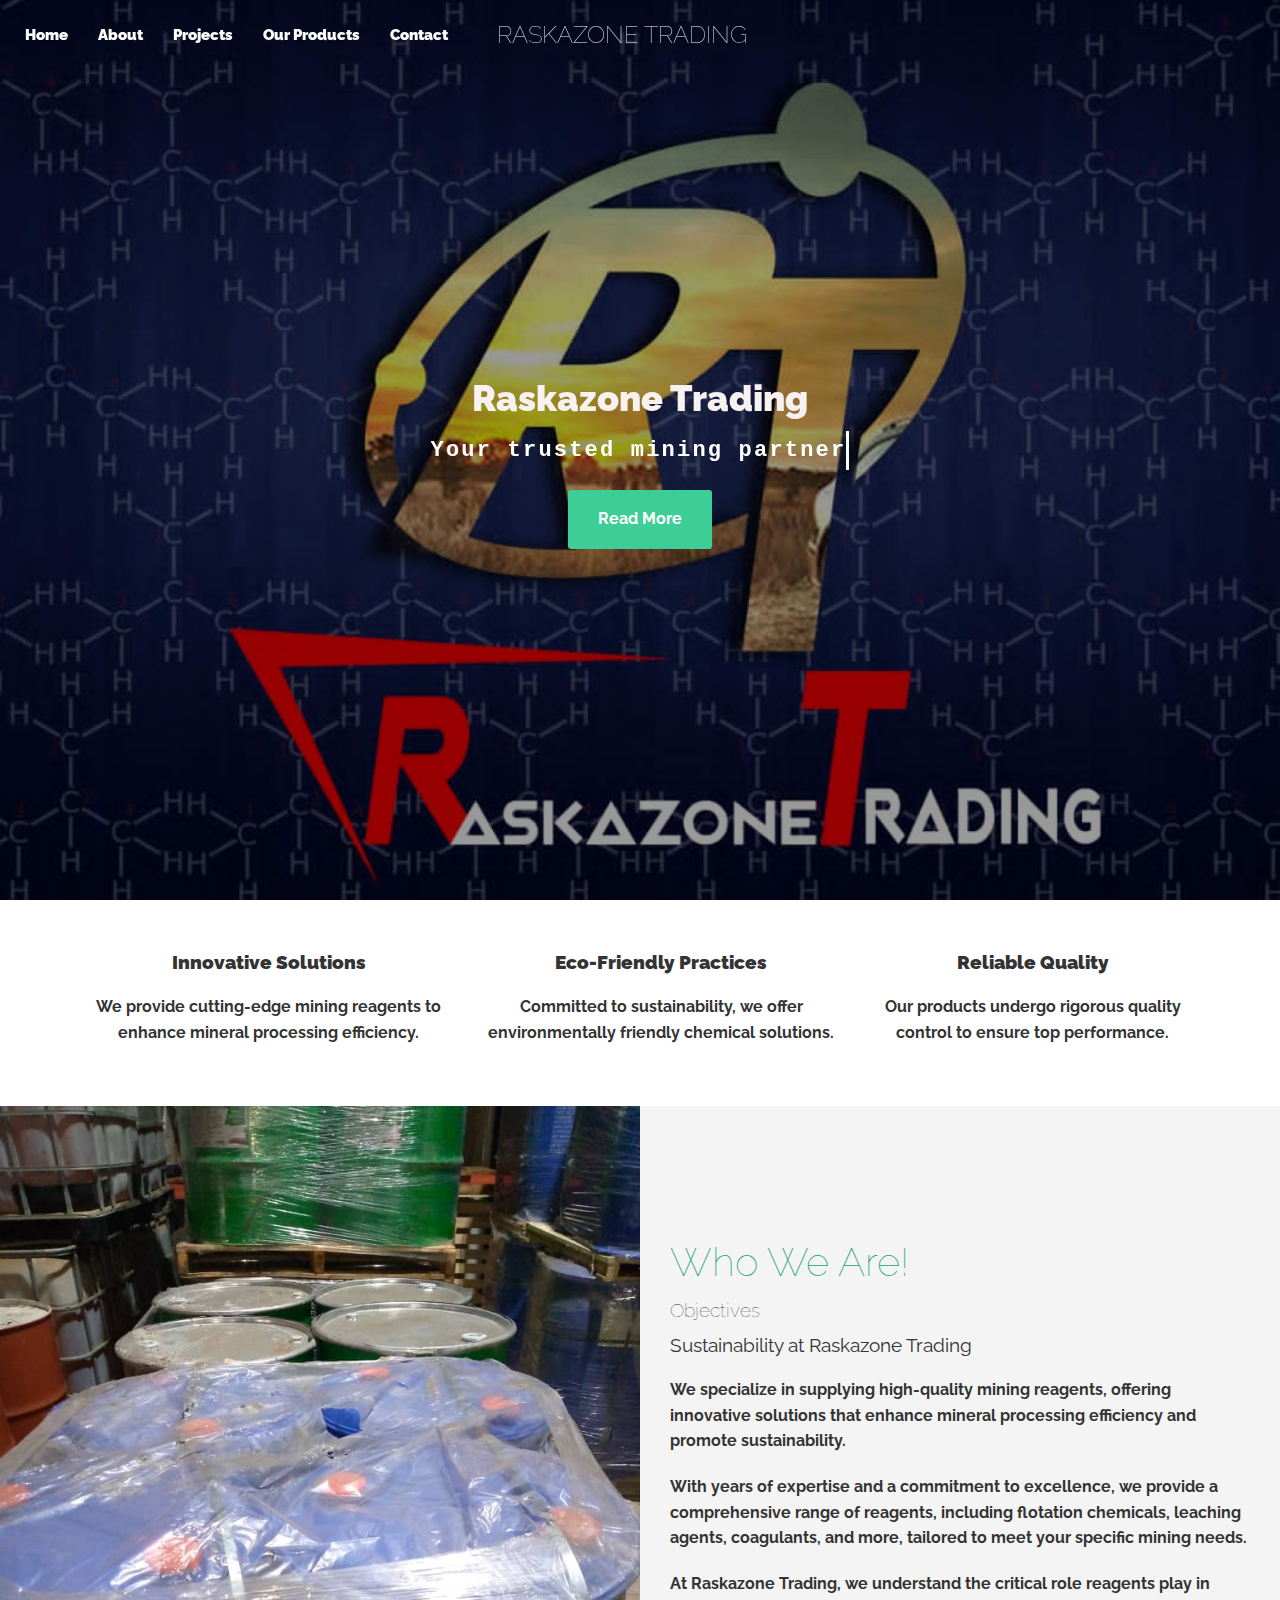
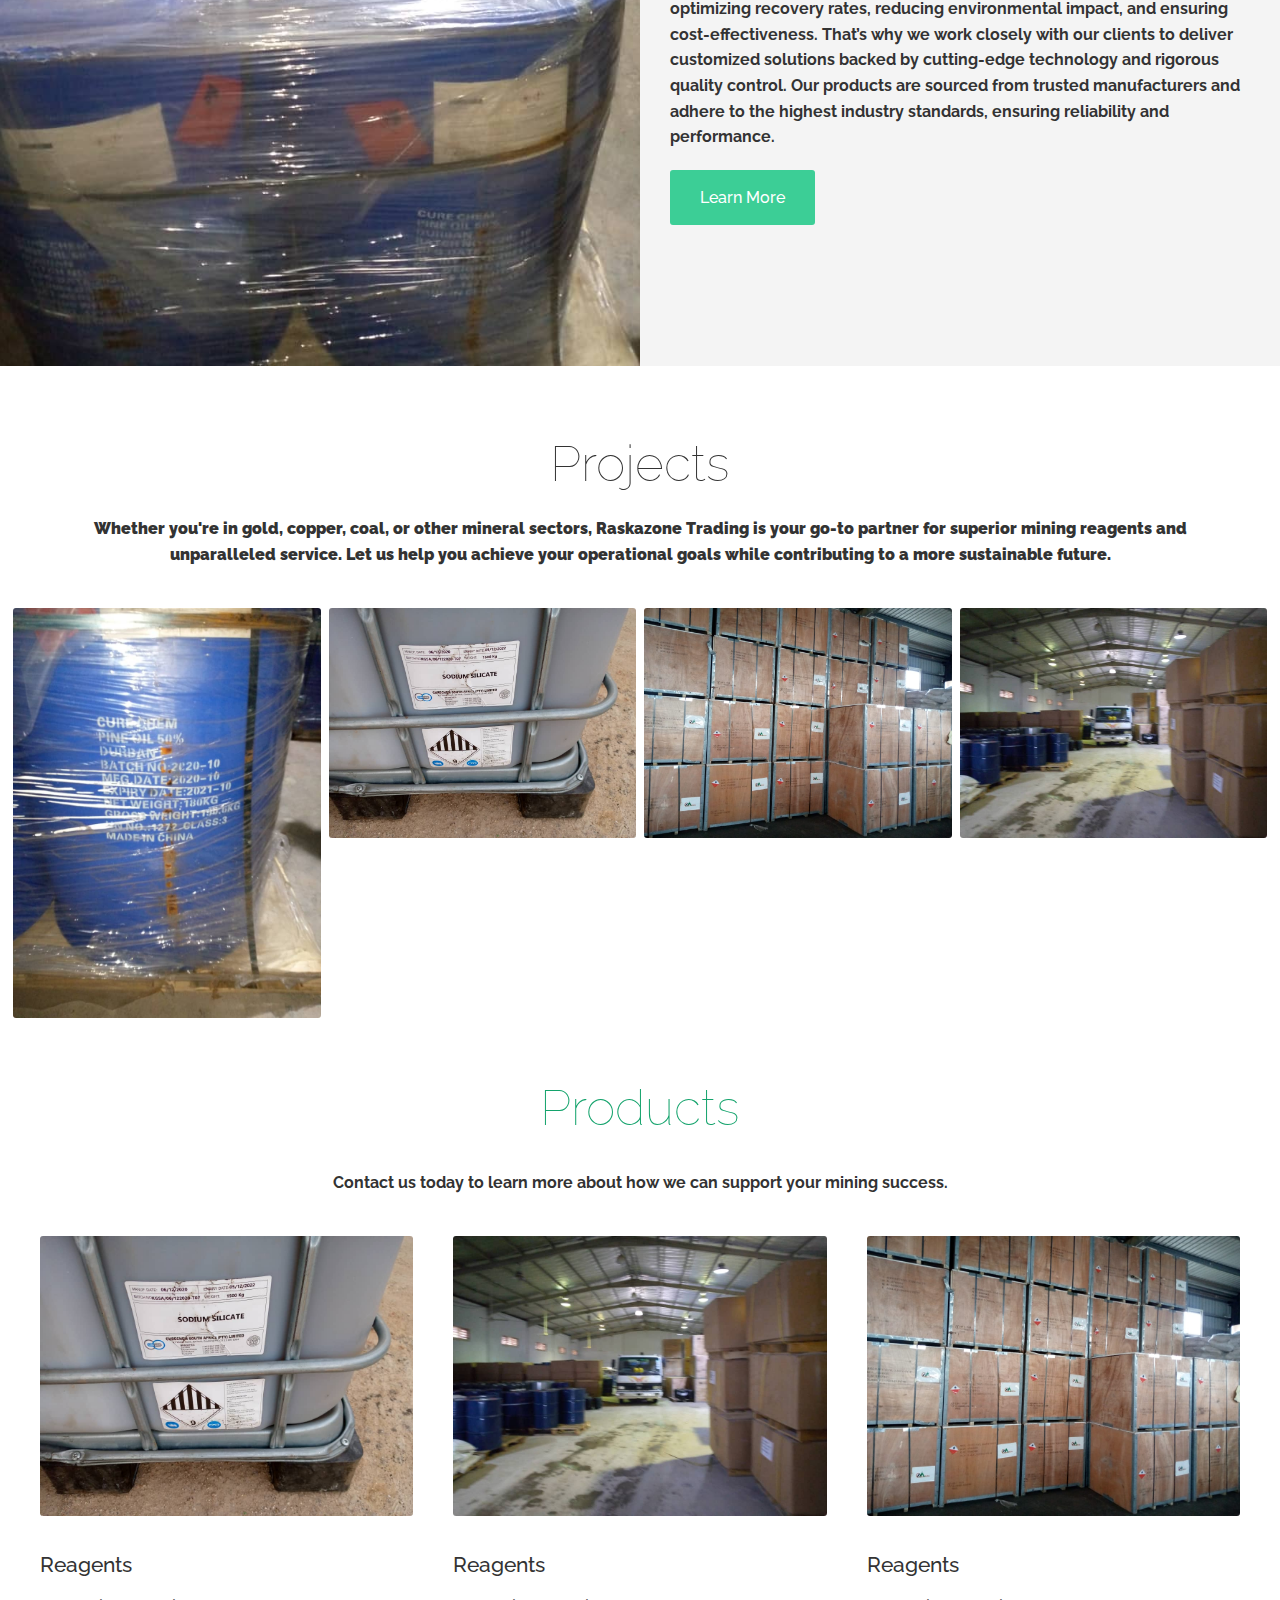
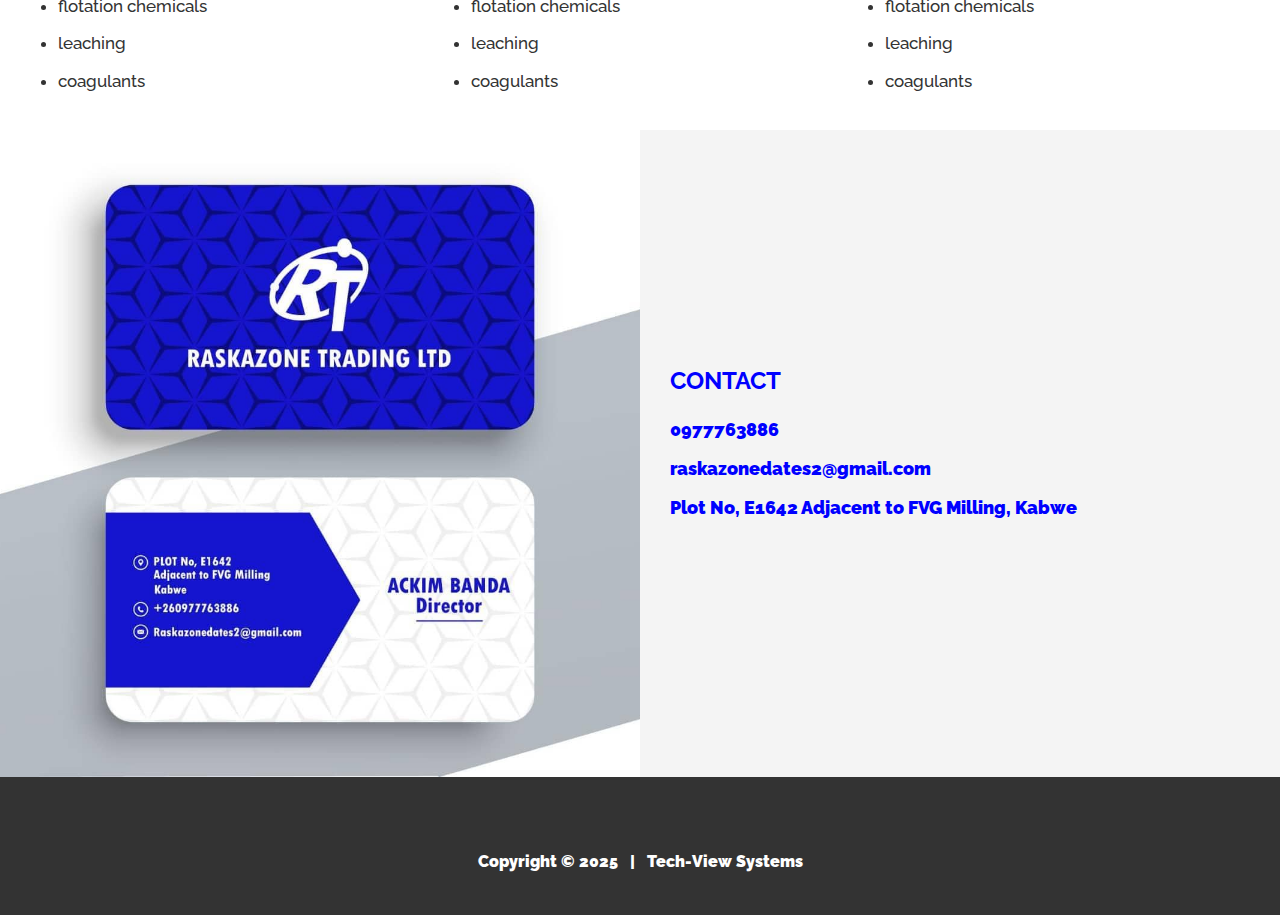
<file: raskazonetrading/index.html>
<!DOCTYPE html>
<html lang="en">

<head>
   <!-- Meta -->
   <meta charset="UTF-8">
   <meta name="viewport" content="width=device-width, initial-scale=1.0">
   <meta name="keywords" content="Hotel Motho, Best hotel in Japan, Japanese hotel, Luxurious hotel, Motho">
   <meta name="description" content="Hotel Motho is the most luxurious Hotel in Japan">
   <meta http-equiv="X-UA compatible" content="ie=edge">

   <!-- External links -->
   <link rel="stylesheet" href="https://cdnjs.cloudflare.com/ajax/libs/font-awesome/5.15.1/css/all.min.css"
      integrity="sha512-+4zCK9k+qNFUR5X+cKL9EIR+ZOhtIloNl9GIKS57V1MyNsYpYcUrUeQc9vNfzsWfV28IaLL3i96P9sdNyeRssA=="
      crossorigin="anonymous" />
   <link rel="stylesheet" href="css/lightbox.min.css">
   <link rel="stylesheet" href="css/style.css">
   <link rel="stylesheet" href="css/utilities.css">

   <!-- Js links -->
   <script src="https://code.jquery.com/jquery-3.5.1.min.js"
      integrity="sha256-9/aliU8dGd2tb6OSsuzixeV4y/faTqgFtohetphbbj0="
      crossorigin="anonymous"></script>
   <script src="js/lightbox.min.js"></script>
   <script src="js/script.js" async></script>
   <title>Raskazone Trading</title>

   <!-- Favicon --> 
   <link rel="apple-touch-icon" sizes="180x180" href="./img/favicon/apple-touch-icon.png">
   <link rel="icon" type="image/png" sizes="32x32" href="./img/favicon/favicon-32x32.png">
   <link rel="icon" type="image/png" sizes="16x16" href="./img/favicon/favicon-16x16.png">
   <link rel="icon" sizes="192x192" href="./img/favicon/android-chrome-192x192.png">
   <link rel="icon" sizes="512x512" href="./img/favicon/android-chrome-512x512.png">
   <link rel="manifest" href="img/favicon/site.webmanifest">
</head>

<body id="home">
   <header class="hero">
      <div id="navbar" class="navbar top">
         <h1 class="logo">
            <a href="#home">
               <span class="text-primary"><!--<i class="fas fa-spa"></i>--> <span style="color: rgb(248, 241, 241);">RASKAZONE TRADING</span></span>
            </a>
         </h1>
         <nav>
            <ul>
               <li><a href="#home">Home</a></li>
               <li><a href="#about">About</a></li>
               <li><a href="#kitchen">Projects</a></li>
               <li><a href="#rooms">Our Products</a></li>
               <li><a href="#contact">Contact</a></li>
            </ul>
         </nav>

         <div class="social">
            <ul>
               <li><a href="" rel="noreferrer noopener"><i class="fab fa-facebook"></i></a></li>
               <li><a href="" rel="noreferrer noopener"><i class="fab fa-twitter"></i></a></li>
               <li><a href="" rel="noreferrer noopener"><i class="fab fa-instagram"></i></a></li>
               <li><a href="" rel="noreferrer noopener"><i class="fab fa-linkedin"></i></a></li>
            </ul>
         </div>
      </div>

      <div class="content">
         <h5 class="zoom"><strong>Raskazone Trading<strong></h5>

         <p class="typewriter">Your trusted mining partner</p>
         <a href="about.html" class="btn btn-primary">
         <i class="fas fa-chevron-right"></i> Read More
      </a>
     </div>
 </header>
<!--
 <section id="sustainability">
   <div class="flex-items">
       <div>
           <h3><strong>Sustainability at Raskazone Trading</strong></h3>
           <p><strong>We specialize in supplying high-quality mining reagents, offering innovative solutions that enhance mineral processing efficiency and promote sustainability.</strong></p>
           <p><strong>With years of expertise and a commitment to excellence, we provide a comprehensive range of reagents, including flotation chemicals, leaching agents, coagulants, and more, tailored to meet your specific mining needs.</strong></p>
           <p><strong>At Raskazone Trading, we understand the critical role reagents play in optimizing recovery rates, reducing environmental impact, and ensuring cost-effectiveness. That’s why we work closely with our clients to deliver customized solutions backed by cutting-edge technology and rigorous quality control. Our products are sourced from trusted manufacturers and adhere to the highest industry standards, ensuring reliability and performance.</strong></p>
       </div>
   </div>
</section>-->

<!-- About: Icons Section -->
<div class="main-container">
   <section id="about" class="icons">
       <div class="flex-items">
           <div>
               <i class="fas fa-flask fa-2x"></i>
               <div>
                   <h3><strong>Innovative Solutions</strong></h3>
                   <p><strong>We provide cutting-edge mining reagents to enhance mineral processing efficiency.</strong></p>
               </div>
           </div>

           <div>
               <i class="fas fa-recycle fa-2x"></i>
               <div>
                   <h3><strong>Eco-Friendly Practices</strong></h3>
                   <p><strong>Committed to sustainability, we offer environmentally friendly chemical solutions.</strong></p>
               </div>
           </div>

           <div>
               <i class="fas fa-shield-alt fa-2x"></i>
               <div>
                   <h3><strong>Reliable Quality</strong></h3>
                   <p><strong>Our products undergo rigorous quality control to ensure top performance.</strong></p>
               </div>
           </div>
       </div>
   </section>
</div>

   <!-- About: icons
   <div class="main-container">
      <section id="about" class="icons">
         <div class="flex-items">
            <div>
               <i class="fas fa-utensils fa-2x"></i>
               <div>
                  <h3>Great Meals</h3>
                  <p>Lorem ipsum dolor sit, amet consectetur adipisicing elit. Delectus, autem?</p>
               </div>
            </div>

            <div>
               <i class="fas fa-hotel fa-2x"></i>
               <div>
                  <h3>Great Location</h3>
                  <p>Lorem ipsum dolor sit, amet consectetur adipisicing elit. Delectus, autem?</p>
               </div>
            </div>

            <div>
               <i class="fas fa-dumbbell fa-2x"></i>
               <div>
                  <h3>Fitness Room</h3>
                  <p>Lorem ipsum dolor sit, amet consectetur adipisicing elit. Delectus, autem?</p>
               </div>
            </div>
         </div>
      </section>
   </div>
-->
   <!-- About: history -->
   <section class="flex-columns history">
      <div class="row">
         <div class="column">
            <div class="column-1">
               <img src="img/home/about.jpg" alt="">
            </div>
         </div>

         <div class="column">
            <div class="column-2 bg-light">
               <h2 class="text-secondary">Who We Are!</h2>
               <h3>Objectives</h3>
               <h3><strong>Sustainability at Raskazone Trading</strong></h3>
               <p><strong>We specialize in supplying high-quality mining reagents, offering innovative solutions that enhance mineral processing efficiency and promote sustainability.</strong></p>
               <p><strong>With years of expertise and a commitment to excellence, we provide a comprehensive range of reagents, including flotation chemicals, leaching agents, coagulants, and more, tailored to meet your specific mining needs.</strong></p>
               <p><strong>At Raskazone Trading, we understand the critical role reagents play in optimizing recovery rates, reducing environmental impact, and ensuring cost-effectiveness. That’s why we work closely with our clients to deliver customized solutions backed by cutting-edge technology and rigorous quality control. Our products are sourced from trusted manufacturers and adhere to the highest industry standards, ensuring reliability and performance.</strong></p>
    
               <a href="about.html" class="btn btn-primary"><i class="fas fa-chevron-right"></i> Learn More</a>
            </div>
         </div>
      </div>
   </section>

   <!-- Food -->
   <section id="kitchen" class=" food flex-grid">
      <header class="secondary-header">
         <h4 class="text-secondary"></h4>
         <h2>Projects</h2>
         <p><strong>Whether you're in gold, copper, coal, or other mineral sectors, Raskazone Trading is your go-to partner for superior mining reagents and unparalleled service. Let us help you achieve your operational goals while contributing to a more sustainable future.</strong></p>

      </header>
      <!--multiple photos-->
      <div class="row">
         <div class="column">
            <a href="img/food/food-1.jpg" data-lightbox="food" data-title="">
               <img src="img/food/food-1.jpg" alt="">
            </a>

            <a href="img/food/food-2.jpg" data-lightbox="food" data-title="" alt="">
            </a>
         </div>

         <div class="column">
            <a href="img/food/food-3.jpg" data-lightbox="food" data-title="" alt="">
            </a>

            <a href="img/food/food-4.jpg" data-lightbox="food" data-title="">
               <img src="img/food/food-4.jpg" alt="">
            </a>
         </div>

         <div class="column">
            <a href="img/food/food-5.jpg" data-lightbox="food" data-title="" alt="">
            </a>

            <a href="img/food/food-6.jpg" data-lightbox="food" data-title="">
               <img src="img/food/food-6.jpg" alt="">
            </a>
         </div>

         <div class="column">
            <a href="img/food/food-7.jpg" data-lightbox="food" data-title="">
               <img src="img/food/food-7.jpg" alt="">
            </a>

         <!--<a href="img/food/food-8.jpg" data-lightbox="food" data-title="
            ">
               <img src="img/food/food-8.jpg" alt="">-->
            </a>
         </div>
      </div>
   </section>
<!--Whatsapp  button-->
  <!-- <a href="https://wa.me/0977763886"  target="_blank">
      <img src="WhatsApp_button_image_url" alt="WhatsApp Button">
  </a>-->
   <!-- Rooms -->
   <section id="rooms" class="rooms">
      <header class="secondary-header">
         <h2 class="text-secondary">Products</h2>
         <h2></h2>
         <p><strong>Contact us today to learn more about how we can support your mining success.</strong></p>
         
      </header>
      <div class="room">
         <div>
            <img src="img/rooms/room-1.jpg" alt="">
            <div class="list">
               <h3>Reagents</h3>
               <ul>
                  <li>flotation chemicals</li>
                  <li>leaching</li>
                  <li>coagulants</li>
               </ul>
              <!-- <a href="#" class="btn btn-outline">Book Now</a>-->
            </div>
         </div>

         <div>
            <img src="img/rooms/room-2.jpg" alt="">
            <div class="list">
               <h3>Reagents</h3>
               <ul>
                  <li>flotation chemicals</li>
                  <li>leaching</li>
                  <li>coagulants</li>
               </ul>
               <!--<a href="#" class="btn btn-outline">Book Now</a>-->
            </div>
         </div>

         <div>
            <img src="img/rooms/room-3.jpg" alt="">
            <div class="list">
               <h3>Reagents</h3>
               <ul>
                  <li>flotation chemicals</li>
                  <li>leaching</li>
                  <li>coagulants</li>
               </ul>
              <!-- <a href="#" class="btn btn-outline">Book Now</a>-->
            </div>
         </div>
      </div>
   </section>

<!-- Contact -->
<section id="contact" class="contact flex-columns">
   <div class="row">
       <div class="column">
           <div class="column-1">
               <img src="img/home/contact.jpg" alt="">
           </div>
       </div>

       <div class="column">
           <div class="column-2 bg-light">
               <h2 style="font-size: 24px; color: blue;"><strong> CONTACT <strong></h2>
               <p style="font-size: 18px; color: blue;"><i class="fas fa-phone"></i> 0977763886
               <p style="font-size: 18px; color: blue;"> <i class="fas fa-envelope"></i> raskazonedates2@gmail.com
               <p style="font-size: 18px; color: blue;"><i class="fas fa-map-marker-alt"></i> Plot No, E1642 Adjacent to FVG Milling, Kabwe
               
           </div>
       </div>
       
</section>

   <!-- Contact 
   <section id="contact" class="contact flex-columns">
      <div class="row">
         <div class="column">
            <div class="column-1">
               <img src="img/home/contact.jpg" alt="">
            </div>
         </div>

        <div class="column">
            <div class="column-2 bg-light">
               <h2>Contact</h2>
               <form action="thankyou.html" data-netlify="true">
                  <div class="form-group">
                     <label for="name">Enter Name</label>
                     <input type="text" id="name" name="name" placeholder="Enter name" required>
                  </div>
                  
                  <div class="form-group">
                     <label for="email">Enter Email</label>
                     <input type="email" id="name" name="email" placeholder="Enter email">
                  </div>

                  <div class="form-group">
                     <label for="text">Say something nice to us</label>
                     <input type="text" id="text" name="text" placeholder="Send us a message" required>
                  </div>
                  <p>Submit this form for a TOP SECRET PAGE!!! <i class="fas fa-cat"></i></p>
                  
                  <div class="form-group">
                     <div data-netlify-recaptcha="true"></div>
                  </div>

                  <input type="submit" class="btn btn-primary" value="Submit">
               </form>
            </div>
         </div>
      </div>
   </section>-->


   
</body>

<footer id="footer" class="footer bg-dark">
   <div class="socials">
      <a href="" rel="noreferrer noopener"><i class="fab fa-facebook"></i></a>
      <a href="" rel="noreferrer noopener"><i class="fab fa-twitter"></i></a>
      <a href="" rel="noreferrer noopener"><i
            class="fab fa-youtube"></i></a>
      <a href="" rel="noreferrer noopener"><i class="fab fa-linkedin"></i></a>
   </div>
   <p>Copyright &copy; 2025 &nbsp; | &nbsp; <a href="thankyou.html"><i class="fas fa-spa text-primary"></i></a> Tech-View Systems
   </p>
</footer>
</html>

<!-- Test Comment -->
</file>
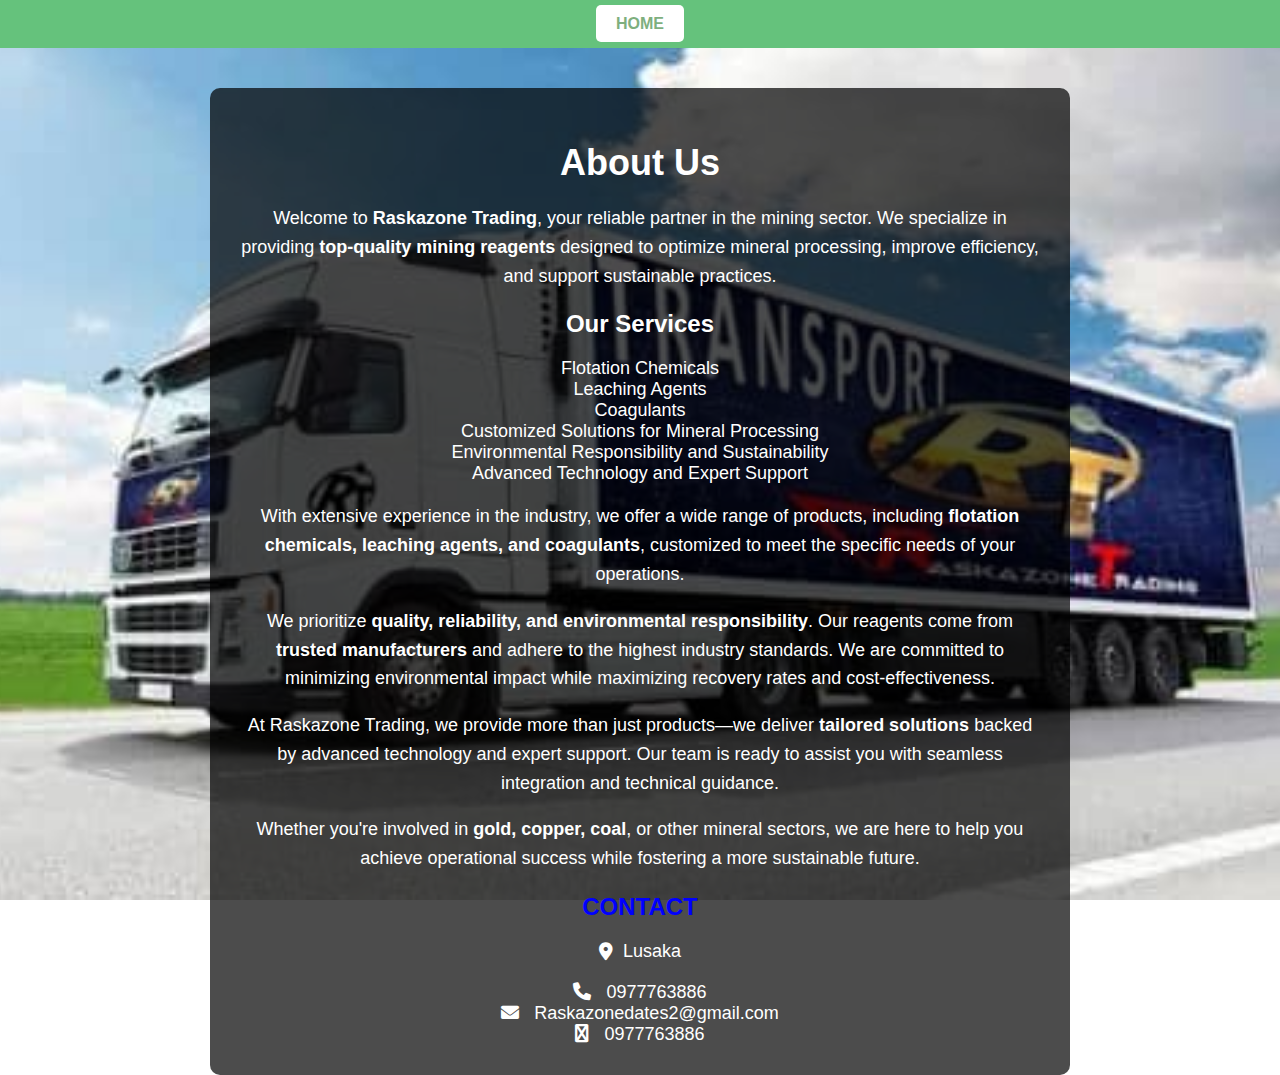
<file: raskazonetrading/about.html>
<!DOCTYPE html>
<html lang="en">
<head>
    <meta charset="UTF-8">
    <meta name="viewport" content="width=device-width, initial-scale=1.0">
    <title>About Us - Raskazone Trading</title>
    <link href="https://cdnjs.cloudflare.com/ajax/libs/font-awesome/6.0.0-beta3/css/all.min.css" rel="stylesheet"> <!-- Add FontAwesome -->
    <style>
        body {
            margin: 0;
            padding: 0;
            font-family: Arial, sans-serif;
            background: url('img/rooms/truck.jpg') no-repeat center center/cover;
            color: white;
            text-align: center;
            display: flex;
            flex-direction: column;
            align-items: center;
            height: 100vh;
        }
        .header {
            width: 100%;
            background: rgb(101, 194, 124);
            padding: 15px 0;
        }
        .header a {
            background: white;
            color: rgb(126, 175, 126);
            padding: 10px 20px;
            text-decoration: none;
            font-weight: bold;
            border-radius: 5px;
        }
        .second-header {
            width: 100%;
            background: transparent;
            padding: 10px 0;
            color: white;
            font-size: 18px;
            white-space: nowrap;
            overflow: hidden;
        }
        .second-header p {
            display: inline-block;
            animation: slide 3s infinite linear;
        }
        @keyframes slide {
            0% {
                transform: translateX(100%);
            }
            50% {
                transform: translateX(0);
            }
            100% {
                transform: translateX(-100%);
            }
        }
        .container {
            background: rgba(0, 0, 0, 0.7);
            padding: 30px;
            border-radius: 10px;
            max-width: 800px;
            margin-top: 20px;
        }
        h1 {
            font-size: 36px;
            margin-bottom: 20px;
        }
        p {
            font-size: 18px;
            line-height: 1.6;
        }
        .services {
            list-style-type: none;
            padding: 0;
            font-size: 18px;
            text-align: center;
        }
        .location, .contact {
            margin-top: 20px;
            font-size: 18px;
        }
        .location i, .contact i {
            margin-right: 10px;
        }
        .location {
            display: flex;
            justify-content: center;
            align-items: center;
        }
    </style>
</head>
<body>
    <div class="header">
        <a href="index.html">HOME</a>
    </div>

    <!-- Second header with carousel effect -->
    <div class="second-header">
        <p>Contact: 097777777777 &nbsp;|&nbsp; Location: Lusaka &nbsp;|&nbsp; Email: the@gshgh</p>
    </div>

    <div class="container">
        <h1>About Us</h1>
        <p>Welcome to <strong>Raskazone Trading</strong>, your reliable partner in the mining sector. We specialize in providing <strong>top-quality mining reagents</strong> designed to optimize mineral processing, improve efficiency, and support sustainable practices.</p>
        
        <h2>Our Services</h2>
        <ul class="services">
            <li>Flotation Chemicals</li>
            <li>Leaching Agents</li>
            <li>Coagulants</li>
            <li>Customized Solutions for Mineral Processing</li>
            <li>Environmental Responsibility and Sustainability</li>
            <li>Advanced Technology and Expert Support</li>
        </ul>
        
        <p>With extensive experience in the industry, we offer a wide range of products, including <strong>flotation chemicals, leaching agents, and coagulants</strong>, customized to meet the specific needs of your operations.</p>
        
        <p>We prioritize <strong>quality, reliability, and environmental responsibility</strong>. Our reagents come from <strong>trusted manufacturers</strong> and adhere to the highest industry standards. We are committed to minimizing environmental impact while maximizing recovery rates and cost-effectiveness.</p>
        
        <p>At Raskazone Trading, we provide more than just products—we deliver <strong>tailored solutions</strong> backed by advanced technology and expert support. Our team is ready to assist you with seamless integration and technical guidance.</p>
        
        <p>Whether you're involved in <strong>gold, copper, coal</strong>, or other mineral sectors, we are here to help you achieve operational success while fostering a more sustainable future.</p>

        <div class="column">
         <div class="column-2 bg-light">
             <h2 style="font-size: 24px; color: blue;"><strong> CONTACT </strong></h2>
             <div class="location">
                 <i class="fas fa-map-marker-alt"></i> Lusaka
             </div>
             <div class="contact">
                 <i class="fas fa-phone"></i> 0977763886<br>
                 <i class="fas fa-envelope"></i> Raskazonedates2@gmail.com<br>
                 <i class="fas fa-whatsapp"></i> 0977763886
             </div>
         </div>
      </div>
      
</body>
</html>
</file>
<file: raskazonetrading/css/utilities.css>
/* text color */
.text-primary {
   color: #3cce96;
}

.text-secondary {
   color: #14a36c;
}

.text-other {
   color: #0284d0;
}

/* background */
.bg-primary {
   background: #3cce96;
   color: #fff;
}

.bg-light {
   background: #f4f4f4;
   color: #333;
}

.bg-dark {
   background: #333;
   color: #fff;
}

/* button */
.btn {
   display: inline-block;
   background: #333;
   color: #fff;
   padding: 15px 30px;
   border-radius: 2px;
   cursor: pointer;
   border-radius: 3px;
   transition: all 0.4s ease-in-out;
}

.btn-primary {
   background: #3cce96;
   color: #fff;
}

.btn-primary:hover {
   background: #14a36c;
}

.btn-outline {
   background: transparent;
   border: 1px solid #3cce96; 
   color: #333; 
}

/* ?flex-items */
.flex-items {
   display: flex;
   align-items: center;
   justify-content: center;
   text-align: center;
   padding: 10px;
   height: 100%;
   font-weight: 500;
}

.flex-items > div {
   padding: 20px;
}

/* ?flex-columns */
.flex-columns .row {
   display: flex;
   flex-direction: row;
   flex-wrap: wrap;
   width: 100%;
}

.flex-columns .column {
   display: flex;
   flex-direction: column;
   flex-basis: 100%;
   flex: 1;
}

.flex-columns .column .column-1,
.flex-columns .column .column-2 {
   height: 100%;
}

.flex-columns img {
   width: 100%;
   height: 100%;
   object-fit: cover;
}

.flex-columns .column-2 {
   display: flex;
   flex-direction: column;
   align-items: flex-start;
   justify-content: center;
   padding: 20px 30px 30px;
   font-weight: 500;
}

.flex-columns h4 {
   padding-bottom: 10px;
}

.flex-columns h2 {
   font-size: 40px;
   margin: 0 10px 0 0;
}

.flex-columns .btn {
   margin-top: 10px;
}

.secondary-header {
   display: flex;
   flex-direction: column;
   align-items: center;
   justify-content: center;
   text-align: center;
   padding: 30px 40px;
}

.secondary-header h4 {
   padding-bottom: 15px;
}

.secondary-header h2 {
   font-size: 50px;
}

/* flex-grid */
.flex-grid {
   padding: 20px 5px;
}

.flex-grid .row {
   display: flex;
   flex-direction: row;
   flex-wrap: wrap;
   padding: 0 4px;
}

.flex-grid .column {
   flex: 25%;
   max-width: 25%;
   padding: 0 4px;
}

.main-container {
   margin: 0 auto;
   max-width: 1200px;
}
</file>
<file: raskazonetrading/css/style.css>
@import url('https://fonts.googleapis.com/css2?family=Lato:wght@300&family=Open+Sans:wght@300;400&family=Raleway:wght@200;300&display=swap');

/* Css reset */
* {
   box-sizing: border-box;
   margin: 0;
   padding: 0;
}

/* Main styling */
body {
   font-family: 'Raleway', sans-serif;
   font-weight: 100;
   line-height: 1.6;
   color: #333;
}

h1, h2, h3 {
   padding-bottom: 0.625rem;
   line-height: 1.3;
   font-weight: 100;
}

p {
   margin: 0.625rem 0;
}

ul {
   list-style: none;
}

a {
   text-decoration: none;
   color: #333;
}

img {
   width: 100%;
}

/* Navbar */
.navbar {
   display: flex;
   align-items: center;
   justify-content: space-between;
   background: #333;
   color: #fff;
   height: 4.375rem;
   width: 100%;
   padding: 1.25rem 0.625rem;
   position: fixed;
   top: 0;
   transition: 0.9s;
}

.navbar.top {
   background: transparent;
}

.navbar a {
   color: #fff;
   padding: 0.625rem 0.938rem;
}

.navbar .logo {
   font-size: 1.5rem;
   padding: 0.938rem;
   order: 2;
   transform: translateX(-50%);
}

.navbar nav {
   order: 1;
}

.navbar nav a {
   padding: 0.938rem;
   font-weight: 900;
   font-size: 0.938rem;
   transition: all 0.4s ease-in-out;
}

.navbar nav a:hover {
   border-bottom: 0.125rem solid #fff;
}

.navbar ul {
   display: flex;
}

.navbar .social {
   order: 3;
   margin-right: 1.25rem;
}

.navbar .social a {
   opacity: 0.5;
   padding: 0 1.25rem;
   transition: all 0.4s ease-in-out;
}

.navbar .social a:hover {
   opacity: 1;
}

/* Hero */
.hero {
   background: url('../img/home/home.jpg') no-repeat center center/cover;
   height: 100vh;
   color: #fff;
   position: relative;
   padding-top: 0.938rem;
}

.hero .content {
   display: flex;
   flex-direction: column;
   align-items: center;
   justify-content: center;
   text-align: center;
   height: 100%;
   padding: 0 1.25rem;
   line-height: 1.8;
}

.hero .content h1 {
   font-size: 6.25rem;
   font-weight: 600;
   padding-bottom: 1.25rem;
}

.hero .content p {
   font-size: 1.375rem;
}

.hero .content .btn {
   margin-top: 1.25rem;
}

.hero::before {
   content: '';
   position: absolute;
   top: 0;
   left: 0;
   height: 100%;
   width: 100%; 
   background: rgba(0, 0, 0, 0.4);
}

.hero * {
   z-index: 10;
}


/*zoom for welcome*/

.zoom {
   display: inline-block; /* Makes the element inline so we can scale it */
   font-size: 36px; /* Set initial font size */
   font-weight: bold;
   color: rgb(248, 241, 241); /* Customize text color */
   animation: zoomInOut 3s infinite; /* Apply animation */
}

@keyframes zoomInOut {
   0% {
       transform: scale(1); /* Start at original size */
   }
   50% {
       transform: scale(1.5); /* Zoom in */
   }
   100% {
       transform: scale(1); /* Zoom out back to original size */
   }
}


/*typewiter*/
.typewriter {
   font-family: 'Courier New', Courier, monospace;
   overflow: hidden;
   border-right: .15em solid #fdfafa;
   white-space: nowrap;
   margin: 0 auto;
   letter-spacing: .1em;
   animation: typing 3s steps(30) 1s forwards, blink 0.75s step-end infinite;
}

@keyframes typing {
   from {
       width: 0;
   }
   to {
       width: 100%;
   }
}

@keyframes blink {
   50% {
       border-color: transparent;
   }
}



/* Icons */
.icons {
   padding: 1.25rem;
}

.icons i {
   font-size: 2.5rem;
   color: #340dbe;
   padding-bottom: 1rem;
}

.icons h3 {
   font-weight: 600;
}

/* food */
.food img {
   border-radius: 0.188rem;
}

.food img:hover {
   opacity: 0.7;
}

/* Rooms */
.rooms p {
   font-weight: 500;
}
/* multiple photos*/

.rooms .room {
   display: flex;
   flex-direction: row;
   padding: 0 1.25rem;
   font-weight: 500;
}

.rooms .room > div {
   display: flex;
   flex-direction: column;
   padding: 0 1.25rem;
}

.rooms .room img {
   border-radius: 0.188rem;
}

.rooms .room h3 {
   padding-top: 1.25rem;
   font-weight: 500;
   font-size: 1.313rem;
}

.rooms .room .list {
   padding: 0.938rem 0 1.875rem 0;
}

.rooms .room .list ul {
   list-style: disc;
   padding: 0 1.125rem;
   font-size: 1.063rem;
}

.rooms .room .list ul li {
   padding: 0.313rem 0;
}

.rooms .room .btn {
   width: 100%;
   margin-top: 0.625rem;
   text-align: center;
}

.rooms .room .btn:hover {
   background: #3cce96;
   color: #fff;
}

/* Contact */
.contact h2 {
   font-weight: 500;
   padding-top: 0.625rem 0;
}

.contact form {
   display: flex;
   flex-direction: column;
   align-items: flex-start;
   justify-content: center;
   width: 100%;
}

.contact input {
   width: 100%;
   padding: 0.625rem;
   border: 0.063rem solid #ddd;
}

.contact input:focus {
   outline: none;
   border: 0.063rem solid #59d8a7;
   font-size: 0.825rem;
}

.contact .form-group {
   padding-bottom:1.25rem;
   width: 100%;
}

.form-group label {
   display: none;
}

.contact .btn {
   padding:0.75rem;
}

/* About-info */
.hero.about-post {
   background: url(../img/home/about-post.jpg) no-repeat center center/cover;
   height: 50vh;
}

.hero.about-post .content {
   padding-top: 1.25rem;
}

.hero.about-post .content h1 {
   font-size: 4.375rem;
}

.post {
   display: flex;
   flex-direction: column;
   align-items: flex-start;
   justify-content: center;
   padding: 2.5rem 2.813rem;
   font-weight: 500;
   font-size: 1.094rem;
   text-align: center;
}

.post h1 {
   font-weight: 500;
   padding-top: 0.625rem;
   font-size: 2.125rem;
}

.post-one {
   padding: 1.875rem 0 1.875rem;
   border-bottom: 0.063rem solid #3cce96;
}

.rooms.about-rooms .btn:hover {
   background: #14af74;
}

.post-two {
   padding: 0 0 1.25rem;
   margin: 0 0 1.875rem;
   border-bottom: 0.063rem solid #14af74;
}

.post-two:last-child {
   border-bottom: none;
}

.contact-info {
   display: flex;
   align-items: center;
   justify-content: center;
   text-align: center;
   padding: 0 0 1.875rem;
   font-size: 1.25rem;
   font-weight: 500;
}

.contact-info p {
   padding: 0 1.25rem;
}

.contact-info i {
   color: #aaa;
   padding: 0.625rem;
}

.contact-info p:last-child {
   background: #3cce96;
   color: #fff;
   padding: 0.938rem;
   border: 0.063rem solid #ddd;
}

/* Thank you */
.container {
   background-color: #080723;
   height: 100vh;
   color: #fff;
}

.thankyou {
   display: flex;
   flex-direction: column;
   align-items: center;
   justify-content: center;
   text-align: center;
   height: 80%;
   margin: 0 3.125rem;
}

.thankyou .content {
   background: url('../img/home/thankyou.gif') no-repeat center center/cover;
   padding-top: 25rem;
   font-weight: 500;
}

.thankyou .content h1 {
   font-size: 2.813rem;
   background-color: #0284d0;
   padding: 0.313rem;
   border-radius: 0.313rem;
}

.thankyou .content p {
   font-size: 0.95rem;
}

.footer-thankyou {
   display: flex;
   flex-direction: column;
   align-items: center;
   justify-content: center;
   text-align: center;
   margin-top: 3.125rem;
}

.footer-thankyou .socials a {
   font-size: 1rem;
   color: #0284d0;
}

.footer-thankyou .socials a:hover {
   color: #fff;
}
/* Footer */
.footer {
   display: flex;
   flex-direction: column;
   align-items: center;
   justify-content: center;
   text-align: center;
   padding: 1.875rem;
}

.socials a {
   font-size: 1.25rem;
   color: #fff;
   padding: 0.5rem 0.625rem;
}

.socials a:hover {
   color: #14af74;
}

/* Media queries */
/* ? @900px */
@media(max-width: 56.25rem) {
   .navbar .logo {
      order: 1;
      padding: 0.938rem 0;
      transform: none;
   }
   
   .navbar nav {
      order: 3;
   }
   
   .navbar .social {
      display: none;
      order: 2;
   }
   
   .hero .content h1 {
      font-size: 4.688rem;
   }

   .hero .content p {
      font-size: 1.25rem;
   }
}

/* ? @768px */
@media(max-width: 48rem) {
   .flex-items {
      flex-direction: column;
   }

   section.flex-columns .column {
      flex: 100%;
      max-width: 100%;
   }

   section.flex-grid .column {
      flex: 50%;
      max-width: 50%;
   }

   .rooms .room {
      flex-direction: column;
      padding: 0.313rem 6.25rem;
   }

   .rooms .room > div {
      padding: 0;
   }
}

/* ? @600px */
@media(max-width: 37.5rem) {
   .navbar {
      flex-direction: column;
      height: 6.875rem;
   }

   .navbar .logo {
      padding: 0 1.25rem 0.938rem;
   }

   .navbar nav a {
      padding: 0.938rem 0.813rem;
   }
}

/* ? @500px */
@media(max-width: 31.25rem) {
   .hero .content {
      line-height: 1.6;
   }

   .hero .content p {
      font-size: 1.188rem;
   }

   .rooms .room {
      padding: 0.625rem 1.875rem;
   }
}
</file>
